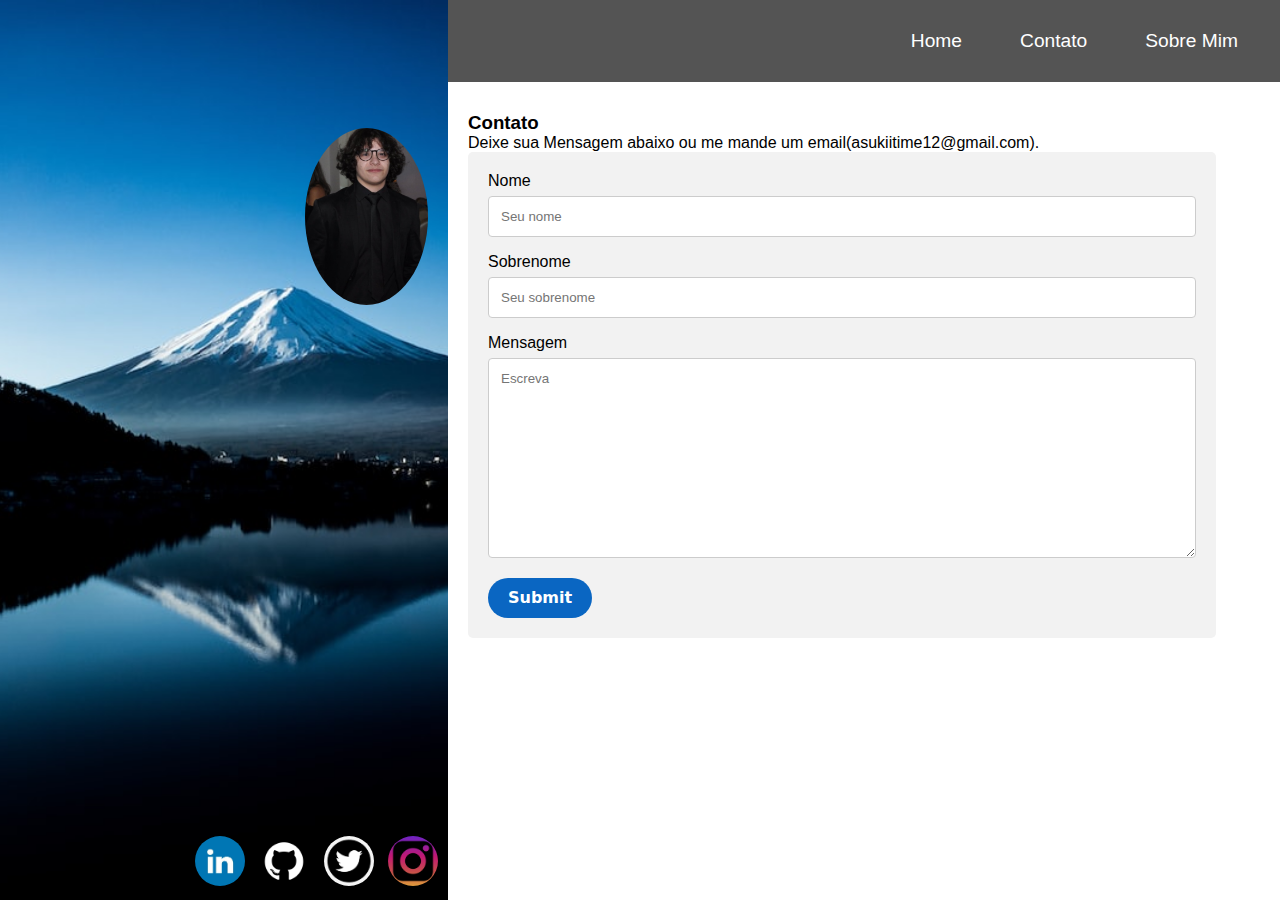
<file: Soft-Web meu first site UVV/index2.html>
<!DOCTYPE html>
<html lang="pt-BR">

<head>
  <meta charset="UTF-8">
  <meta http-equiv="X-UA-Compatible" content="IE=edge">
  <meta name="viewport" content="width=device-width, initial-scale=1.0">
  <link rel="stylesheet" href="style.css">
  <title>Marcos Vinicius</title>
</head>

<body>
  <!-- CABEÇALHO -->
  <header class="main-header">
    <img src="images/Screenshot_20220925-184250.png" alt="Imagem de rosto" id="foto-perfil">

    <!-- RODAPÉ -->
    <footer class="main-footer">
      <a href="https://www.linkedin.com/in/marcos-vinicius-silva-torres-134b57264/" target="_blank"><img
          src="images/logo-linkedin-square.jpg" alt="Logo Linkedin"></a>
      <a href="https://github.com/maarcostorres" target="_blank"><img src="images/5968866.png" alt="Logo Github"></a>
      <a href="https://twitter.com/yeah_maarkin" target="_blank"><img src="images/passaro fdp.png"
          alt="Logo Twitter"></a>
      <a href="https://www.instagram.com/maarkin_t/" target="_blank"><img src="images/174855.png"
          alt="Logo Instagram"></a>
    </footer>
  </header>

  <!-- CONTEÚDO PRINCIPAL-->
  <nav class="aba_pesquisa">
    <a href="index.html"> Home </a>
    <a href="index2.html"> Contato </a>
    <a href="index3.html"> Sobre Mim </a>
  </nav>

  <main class="main-content">
    <section class="main-content-section">
      <article class="main-content-section-contact">
        <h3>Contato</h3>

        <p>Deixe sua Mensagem abaixo ou me mande um email(asukiitime12@gmail.com).</p>

        <div class="container">
          <form action="#">

            <label for="fname">Nome</label>
            <input type="text" id="fname" name="firstname" placeholder="Seu nome">

            <label for="lname">Sobrenome</label>
            <input type="text" id="lname" name="lastname" placeholder="Seu sobrenome">

            <label for="subject">Mensagem</label>
            <textarea id="subject" name="subject" placeholder="Escreva" style="height:200px"></textarea>

            <input type="submit" class="button-18">

          </form>
        </div>
      </article>
    </section>
  </main>
</body>

</html>
</file>
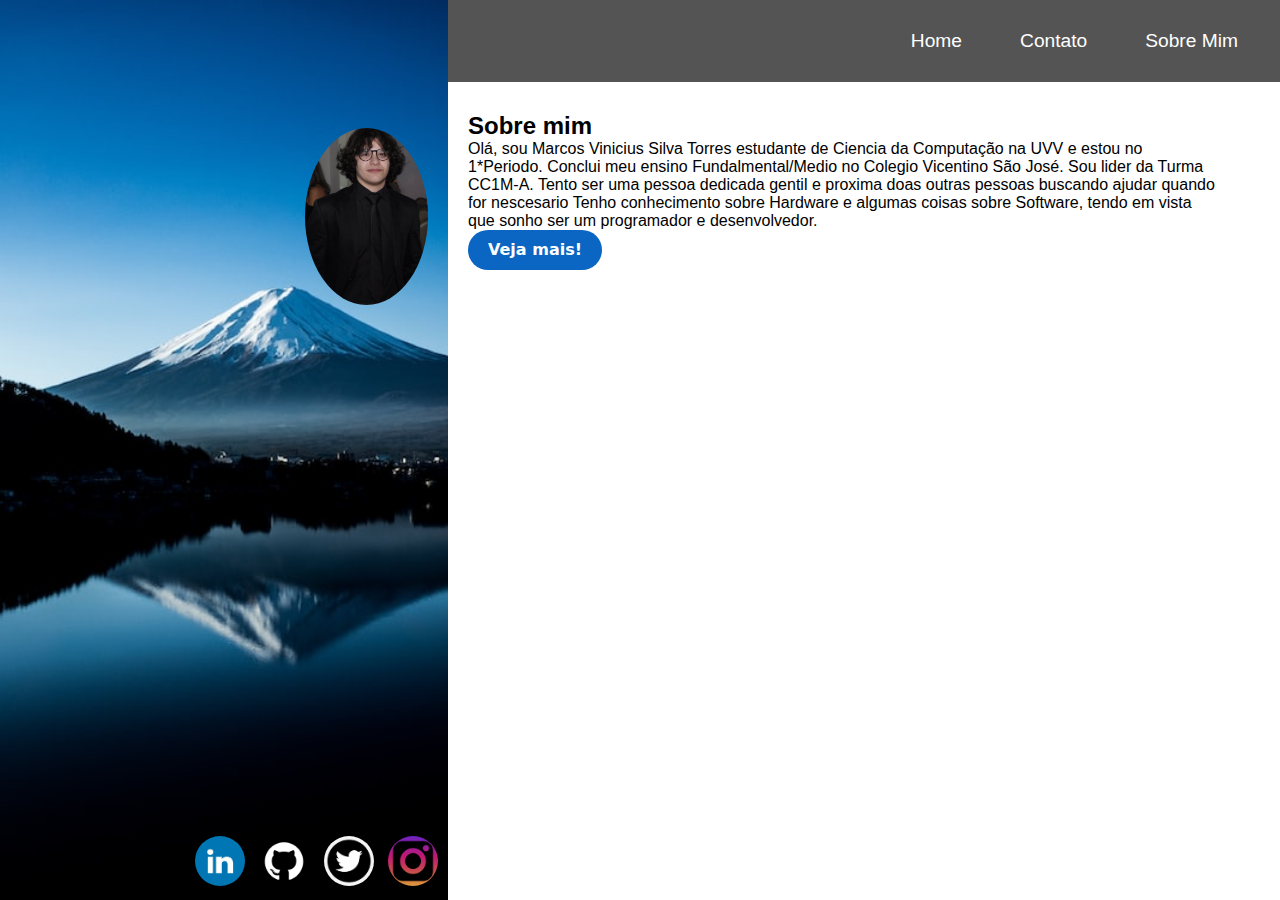
<file: Soft-Web meu first site UVV/index3.html>
<!DOCTYPE html>
<html lang="pt-BR">

<head>
  <meta charset="UTF-8">
  <meta http-equiv="X-UA-Compatible" content="IE=edge">
  <meta name="viewport" content="width=device-width, initial-scale=1.0">
  <link rel="stylesheet" href="style.css">
  <title>Marcos Vinicius</title>
</head>

<body>
  <!-- CABEÇALHO -->
  <header class="main-header">
    <img src="images/Screenshot_20220925-184250.png" alt="Imagem de rosto" id="foto-perfil">

    <!-- RODAPÉ -->
    <footer class="main-footer">
      <a href="https://www.linkedin.com/in/marcos-vinicius-silva-torres-134b57264/" target="_blank"><img
          src="images/logo-linkedin-square.jpg" alt="Logo Linkedin"></a>
      <a href="https://github.com/maarcostorres" target="_blank"><img src="images/5968866.png" alt="Logo Github"></a>
      <a href="https://twitter.com/yeah_maarkin" target="_blank"><img src="images/passaro fdp.png"
          alt="Logo Twitter"></a>
      <a href="https://www.instagram.com/maarkin_t/" target="_blank"><img src="images/174855.png"
          alt="Logo Instagram"></a>
    </footer>
  </header>

  <nav class="aba_pesquisa">
    <a href="index.html"> Home </a>
    <a href="index2.html"> Contato </a>
    <a href="index3.html"> Sobre Mim </a>
  </nav>


  <!-- CONTEÚDO PRINCIPAL-->
  <main class="main-content">
    <section class="main-content-section">
      <h2>Sobre mim</h2>
      <p>Olá, sou Marcos Vinicius Silva Torres estudante de Ciencia da Computação na UVV e estou no 1*Periodo. Conclui
        meu ensino Fundalmental/Medio no Colegio Vicentino São José. Sou lider da Turma CC1M-A. Tento ser uma pessoa
        dedicada gentil e proxima doas outras pessoas buscando ajudar quando for nescesario
        Tenho conhecimento sobre Hardware e algumas coisas sobre Software, tendo em vista que sonho ser um programador e
        desenvolvedor.
      </p>
    </section>
    <a href="#" class="button-18">Veja mais!</a>
  </main>
</body>

</html>
</file>
<file: Soft-Web meu first site UVV/style.css>
*{
    font-family: Arial, Helvetica, sans-serif;
  margin: 0;
  padding: 0;
  box-sizing: border-box;
  text-decoration: none;
  border: none;
  outline: none;
  scroll-behavior: smooth;
}

body{
    margin:0;
}

.main-header{
    background-image: url(images/photo-1635861105962-ff85ca1ce355.jpg);
    background-size: cover;
    background-position: center;
    background-repeat: no-repeat;

    color:white;

    position: fixed;
    top:0;
    left:0;
    height: 100%;
    width: 35%;

    text-align: right;
    box-sizing: border-box;
    padding: 10% 20px 0 0;
}

#foto-perfil{
    border-radius: 50%;
    width: 123px;
}

.main-footer{
    position: fixed;
    bottom: 0;
    right: 65%;
    padding:10px
}

.main-footer img{
    border-radius: 50%;
    width: 50px;
    margin: 0 0 0 10px;
}

.main-content{
    width: 65%;
    margin-left:35%;
    box-sizing: border-box;
    padding: 30px 0 0 20px;
    max-width: 60%;
}

.aba_pesquisa {
  display: flex;
  justify-content: right;
  color: #ffffff;
  padding: 2rem;
  background-color: rgba(0, 0, 0, 0.671);
  font-family: 'Gill Sans', 'Gill Sans MT', Calibri, 'Trebuchet MS', sans-serif;
}

.aba_pesquisa {
    padding-top: 20px;
    padding-bottom: 20px;
}

.aba_pesquisa a {
  color: white;
  margin: 10px;
  margin-left: 3rem;
  font-size: 1.2rem;
  text-align: center;
}

.aba_pesquisa a:hover {
  color: #05BFDB;
  cursor: pointer;
}

.main-content-section-works{
    display: flex;
    flex-wrap: wrap;
}

.main-content-section-works div{
    padding: 0 50px 0 0;
    text-align: center;
    margin-bottom: 10px;
}

.main-content-section-works img {
    width: 300px;
    height: 150px;
    border-radius: 8px;
}

.button-18 {
    text-decoration:none;
    align-items: center;
    background-color: #0A66C2;
    border: 0;
    border-radius: 100px;
    box-sizing: border-box;
    color: #ffffff;
    cursor: pointer;
    display: inline-flex;
    font-family: -apple-system, system-ui, system-ui, "Segoe UI", Roboto, "Helvetica Neue", "Fira Sans", Ubuntu, Oxygen, "Oxygen Sans", Cantarell, "Droid Sans", "Apple Color Emoji", "Segoe UI Emoji", "Segoe UI Symbol", "Lucida Grande", Helvetica, Arial, sans-serif;
    font-size: 16px;
    font-weight: 600;
    justify-content: center;
    line-height: 20px;
    max-width: 480px;
    min-height: 40px;
    min-width: 0px;
    overflow: hidden;
    padding: 0px;
    padding-left: 20px;
    padding-right: 20px;
    text-align: center;
    touch-action: manipulation;
    transition: background-color 0.167s cubic-bezier(0.4, 0, 0.2, 1) 0s, box-shadow 0.167s cubic-bezier(0.4, 0, 0.2, 1) 0s, color 0.167s cubic-bezier(0.4, 0, 0.2, 1) 0s;
    user-select: none;
    -webkit-user-select: none;
    vertical-align: middle;
  }
  
.button-18:hover,
.button-18:focus { 
    background-color: #16437E;
    color: #ffffff;
  }
  
.button-18:active {
    background: #09223b;
    color: rgb(255, 255, 255, .7);
  }
  
.button-18:disabled { 
    cursor: not-allowed;
    background: rgba(0, 0, 0, .08);
    color: rgba(0, 0, 0, .3);
}

input[type=text], select, textarea {
    width: 100%;
    padding: 12px; 
    border: 1px solid #ccc;
    border-radius: 4px; 
    box-sizing: border-box;
    margin-top: 6px;
    margin-bottom: 16px; 
    resize: vertical;
}

  
input[type=submit]:hover {
    background-color: #45a049;
}
  

.container {
    border-radius: 5px;
    background-color: #f2f2f2;
    padding: 20px;
}
  
@media screen and (max-width: 800px) {
    .main-header{
        height: 30%;
        width:100%;

        color:black;

        position:relative;

        top:none;
        left:none;

        text-align: top;
        box-sizing: border-box;
        padding: 4vw 10vw 4vw 0;

    }

    .main-header h1{
        display: none;
    }

    .main-content{
        width: 100%;
        margin-left:none;

        box-sizing: border-box;
        padding: 10px 0 0 10px;

        max-width: 80%;
        margin: auto;
    }


    .main-content-section-works img{
        width: 30vw;
        height: 15vw;
    }

    .main-footer img{
        border-radius: 50%;
        width: 50px;
        margin: 0 0 0 10px;
        
        position:relative;

        top:none;
        left:65vw;
    }

    .main-content-section-works div{
        padding: 0 25px 0 0;
        text-align: center;
        margin-bottom: 10px;
    }
}
table {
    display: flex;
    width: 100%;
    border-collapse: collapse;
    text-align: center;
}

td:hover {
    background-color: #3d3d3dde;
    color: #ffffff;
    font-family: 'Gill Sans', 'Gill Sans MT', Calibri, 'Trebuchet MS', sans-serif;
}

td {
    border-right: 2px solid #3d3d3dde;
    border-collapse: collapse;
    display: inline;
    padding: 10.5px;
    font-size: 30px;
    padding-top: 22px;
    padding-bottom: 22px;
}

td:last-child {
    border-right: none;
}

td:last-child:hover {
    background-color: #3d3d3dde;
    color: #ffffff;
}
</file>
